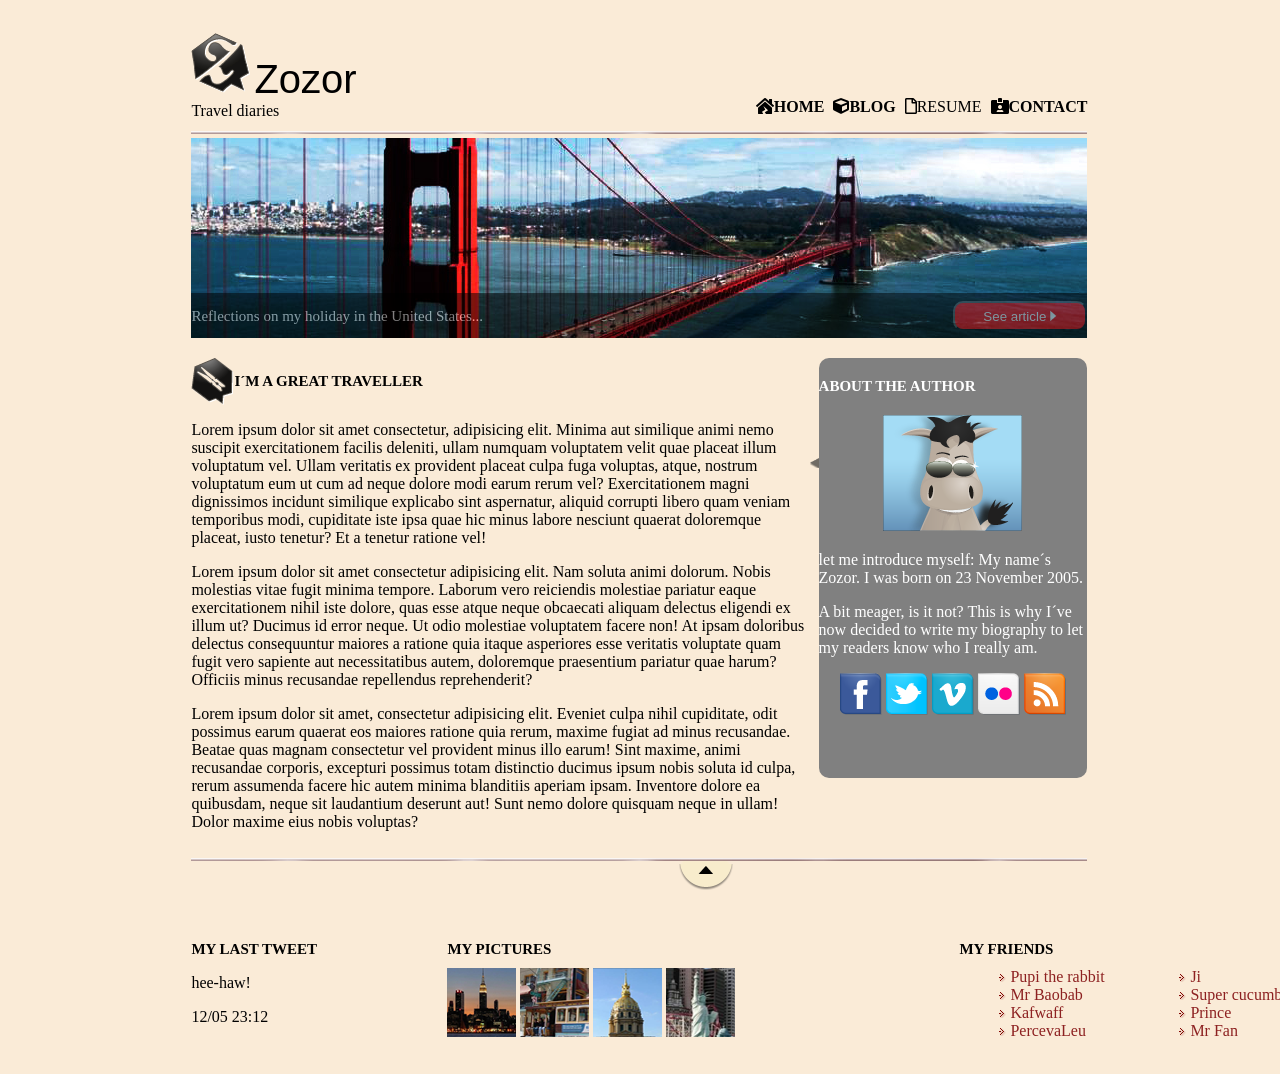
<file: lab3.html>
<!DOCTYPE html>
<!--[if lt IE 7]>      <html class="no-js lt-ie9 lt-ie8 lt-ie7"> <![endif]-->
<!--[if IE 7]>         <html class="no-js lt-ie9 lt-ie8"> <![endif]-->
<!--[if IE 8]>         <html class="no-js lt-ie9"> <![endif]-->
<!--[if gt IE 8]><!-->
<html class="no-js">
<!--<![endif]-->

<head>
    <meta charset="utf-8">
    <meta http-equiv="X-UA-Compatible" content="IE=edge">
    <title>Laboratorio HTML-CSS</title>
    <meta name="description" content="HTML-CSS">
    <meta name="viewport" content="width=device-width, initial-scale=1">
    <link rel="stylesheet" href="/css/lab3Style.css">
    <link rel="stylesheet" href="https://use.fontawesome.com/releases/v5.8.2/css/all.css" integrity="sha384-oS3vJWv+0UjzBfQzYUhtDYW+Pj2yciDJxpsK1OYPAYjqT085Qq/1cq5FLXAZQ7Ay" crossorigin="anonymous">
</head>

<body class="cuerpo">
    <header class="cabecera">
        <figure class="logo">
            <img src="/img/zozor_logo.png">
            <span>Zozor</span>
            <figcaption>Travel diaries</figcaption>
        </figure>
        <nav class="barra">
            <ul class="lista">
                <li><a href="index.html" class="fas fa-house-damage">HOME</a></li>
                <li><a href="turismo.html" class="fas fa-cube">BLOG</a></li>
                <li><a href="lab3.html" class="far fa-file">RESUME</a></li>
                <li><a href="contactos.html" class="fas fa-id-card-alt">CONTACT</a></li>
            </ul>
        </nav>
    </header>
    <figure class="separador">
        <img src="/img/separateur.png">
    </figure>
    <section class="fondo">
        <div class="trasparente">
            <p>Reflections on my holiday in the United States...</p>
            <button><a href="">See article <img src="/img/flecheblanchedroite.png" alt=""></a></button>
        </div>
    </section>
    <section class="contenido">
        <article class="contenido1">
            <div>
                <img src="img/ico_epingle.png" alt="">
                <h1>I´M A GREAT TRAVELLER</h1>
            </div>
            <p>Lorem ipsum dolor sit amet consectetur, adipisicing elit. Minima aut similique animi nemo suscipit exercitationem facilis deleniti, ullam numquam voluptatem velit quae placeat illum voluptatum vel. Ullam veritatis ex provident placeat culpa
                fuga voluptas, atque, nostrum voluptatum eum ut cum ad neque dolore modi earum rerum vel? Exercitationem magni dignissimos incidunt similique explicabo sint aspernatur, aliquid corrupti libero quam veniam temporibus modi, cupiditate iste
                ipsa quae hic minus labore nesciunt quaerat doloremque placeat, iusto tenetur? Et a tenetur ratione vel!</p>
            <p>Lorem ipsum dolor sit amet consectetur adipisicing elit. Nam soluta animi dolorum. Nobis molestias vitae fugit minima tempore. Laborum vero reiciendis molestiae pariatur eaque exercitationem nihil iste dolore, quas esse atque neque obcaecati
                aliquam delectus eligendi ex illum ut? Ducimus id error neque. Ut odio molestiae voluptatem facere non! At ipsam doloribus delectus consequuntur maiores a ratione quia itaque asperiores esse veritatis voluptate quam fugit vero sapiente
                aut necessitatibus autem, doloremque praesentium pariatur quae harum? Officiis minus recusandae repellendus reprehenderit?</p>
            <p>Lorem ipsum dolor sit amet, consectetur adipisicing elit. Eveniet culpa nihil cupiditate, odit possimus earum quaerat eos maiores ratione quia rerum, maxime fugiat ad minus recusandae. Beatae quas magnam consectetur vel provident minus illo
                earum! Sint maxime, animi recusandae corporis, excepturi possimus totam distinctio ducimus ipsum nobis soluta id culpa, rerum assumenda facere hic autem minima blanditiis aperiam ipsam. Inventore dolore ea quibusdam, neque sit laudantium
                deserunt aut! Sunt nemo dolore quisquam neque in ullam! Dolor maxime eius nobis voluptas?</p>
        </article>
        <img src="/img/bulle.png" alt="" class="indicador">
        <article class="contenido2">
            <aside class="barraDerecha">
                <h1>ABOUT THE AUTHOR</h1>
                <figure class="descripcion">
                    <img src="/img/zozor_classe.png" alt="">
                </figure>
                <p>let me introduce myself: My name´s Zozor. I was born on 23 November 2005.</p>
                <p>A bit meager, is it not? This is why I´ve now decided to write my biography to let my readers know who I really am.</p>
                <figure class="enlases">
                    <a href=""><img src="/img/facebook.png" alt=""></a>
                    <a href=""><img src="/img/twitter.png" alt=""></a>
                    <a href=""><img src="/img/vimeo.png" alt=""></a>
                    <a href=""><img src="/img/flickr.png" alt=""></a>
                    <a href=""><img src="/img/rss.png" alt=""></a>
                </figure>
            </aside>
        </article>
    </section>
    <figure class="separador">
        <img src="/img/separateur.png" alt="">
    </figure>
    <figure class="top">
        <a href=""><img src="/img/ico_top.png" alt=""></a>
    </figure>
    <footer class="pie">
        <footer class="pie1">
            <h1>MY LAST TWEET</h1>
            <p>hee-haw!</p>
            <time>12/05 23:12</time>
        </footer>
        <footer class="pie2">
            <h1>MY PICTURES</h1>
            <figure>
                <a href=""><img src="/img/photo1.jpg" alt=""></a>
                <a href=""><img src="/img/photo2.jpg" alt=""></a>
                <a href=""><img src="/img/photo3.jpg" alt=""></a>
                <a href=""><img src="/img/photo4.jpg" alt=""></a>
            </figure>
        </footer>
        <footer class="pie3">
            <h1>MY FRIENDS</h1>
            <ul>
                <li> <img src="/img/ico_liensexterne.png" alt=""> <a href="">Pupi the rabbit</a></li>
                <li> <img src="/img/ico_liensexterne.png" alt=""> <a href="">Mr Baobab</a></li>
                <li> <img src="/img/ico_liensexterne.png" alt=""> <a href="">Kafwaff</a></li>
                <li> <img src="/img/ico_liensexterne.png" alt=""> <a href="">PercevaLeu</a></li>
                <li> <img src="/img/ico_liensexterne.png" alt=""> <a href="">Ji</a></li>
                <li> <img src="/img/ico_liensexterne.png" alt=""> <a href="">Super cucumber</a></li>
                <li> <img src="/img/ico_liensexterne.png" alt=""> <a href="">Prince</a></li>
                <li> <img src="/img/ico_liensexterne.png" alt=""> <a href="">Mr Fan</a></li>
            </ul>
        </footer>
    </footer>
</body>

</html>
</file>
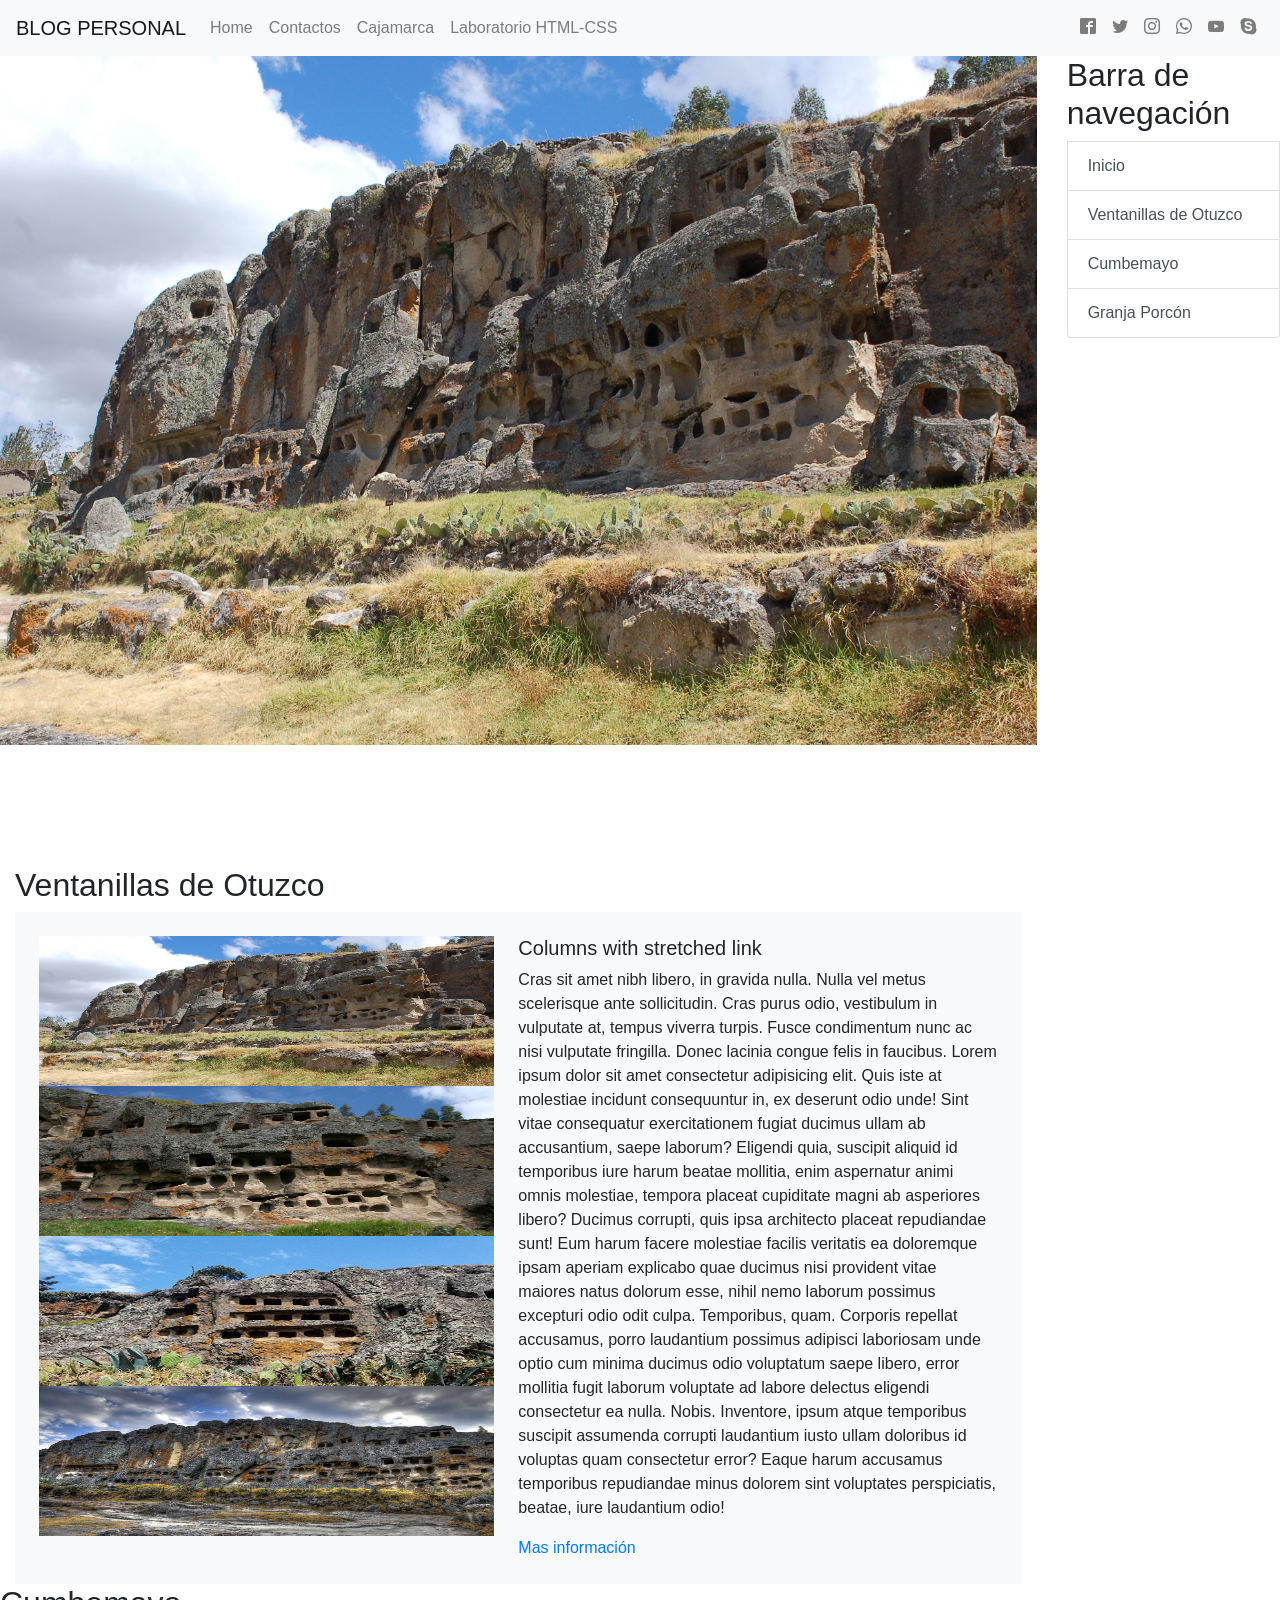
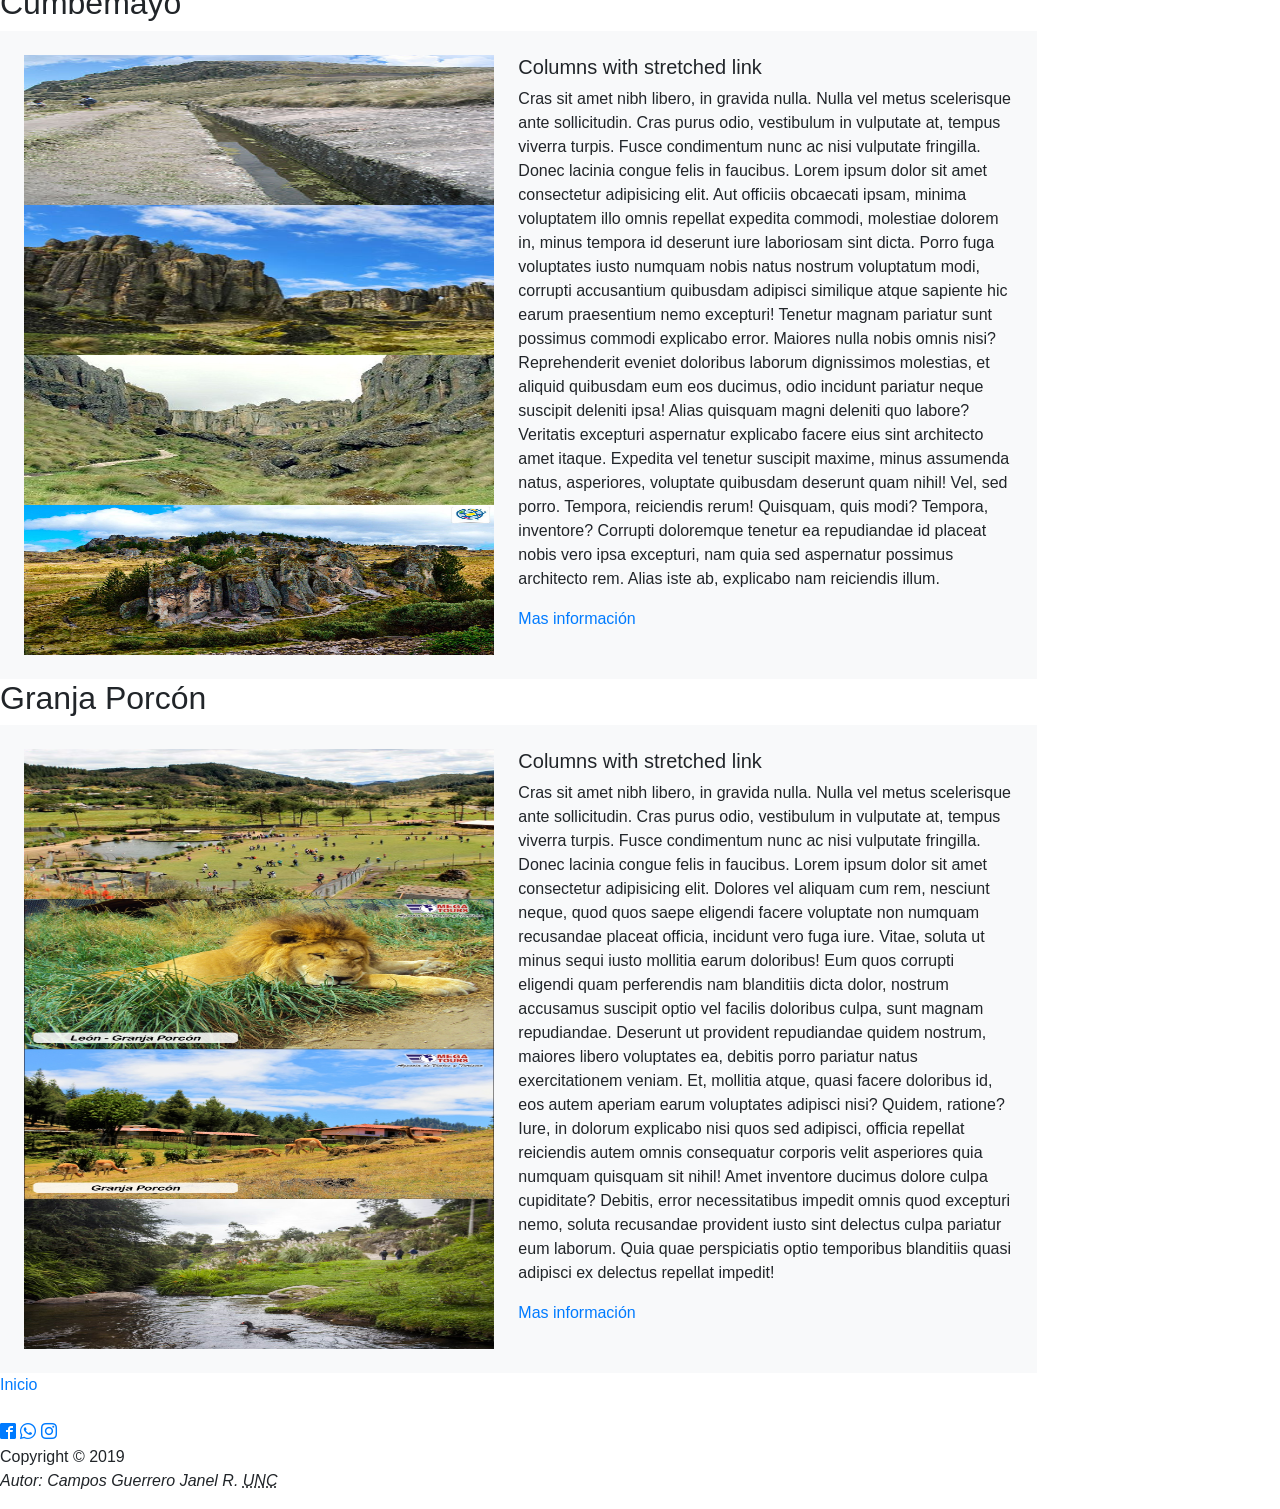
<file: turismo.html>
<!DOCTYPE html>
<html>

<head>
    <meta charset="UTF-8">
    <title>Guía Turística</title>
    <link rel="stylesheet" href="css/estilosGuia.css">
    <link rel="stylesheet" href="/bootstrap/css/bootstrap.min.css">
    <link rel="stylesheet" href="/ifonts/style.css">
</head>

<body class="row">
    <div class="container">
        <nav class="navbar navbar-expand-lg navbar-light bg-light">
            <a class="navbar-brand" href="#">Navbar</a>
            <button class="navbar-toggler" type="button" data-toggle="collapse" data-target="#navbarNav" aria-controls="navbarNav" aria-expanded="false" aria-label="Toggle navigation">
                      <span class="navbar-toggler-icon"></span>
                    </button>
            <div class="collapse navbar-collapse" id="navbarNav">
                <ul class="navbar-nav">
                    <li class="nav-item active">
                        <a class="nav-link" href="#">Home <span class="sr-only">(current)</span></a>
                    </li>
                    <li class="nav-item">
                        <a class="nav-link" href="#">Features</a>
                    </li>
                    <li class="nav-item">
                        <a class="nav-link" href="#">Pricing</a>
                    </li>
                    <li class="nav-item">
                        <a class="nav-link disabled" href="#" tabindex="-1" aria-disabled="true">Disabled</a>
                    </li>
                </ul>
            </div>
        </nav>
    </div>
    <header id="cabecera" class="container-fluid col-lg-12">
        <nav class="navbar navbar-expand-lg navbar-light bg-light fixed-top">
            <a class="navbar-brand" href="#">BLOG PERSONAL</a>
            <button class="navbar-toggler" type="button" data-toggle="collapse" data-target="#navbarSupportedContent" aria-controls="navbarSupportedContent" aria-expanded="false" aria-label="Toggle navigation">
                <span class="navbar-toggler-icon"></span>
            </button>

            <div class="collapse navbar-collapse" id="navbarSupportedContent">
                <ul class="navbar-nav mr-auto">
                    <li class="nav-item">
                        <a class="nav-link" href="index.html">Home <span class="sr-only">(current)</span></a>
                    </li>
                    <li class="nav-item">
                        <a class="nav-link" href="contactos.html">Contactos</a>
                    </li>
                    <li class="nav-item">
                        <a class="nav-link" href="turismo.html">Cajamarca</a>
                    </li>
                    <li class="nav-item">
                        <a class="nav-link" href="lab3.html">Laboratorio HTML-CSS</a>
                    </li>
                </ul>
                <ul class="navbar-nav nav-flex-icons">
                    <li class="nav-item">
                        <a href="#" class="nav-link">
                            <spam class="icon-facebook2"></spam>
                        </a>
                    </li>
                    <li class="nav-item">
                        <a href="#" class="nav-link">
                            <spam class="icon-twitter"></spam>
                        </a>
                    </li>
                    <li class="nav-item">
                        <a href="#" class="nav-link">
                            <spam class="icon-instagram"></spam>
                        </a>
                    </li>
                    <li class="nav-item">
                        <a href="#" class="nav-link">
                            <spam class="icon-whatsapp"></spam>
                        </a>
                    </li>
                    <li class="nav-item">
                        <a href="#" class="nav-link">
                            <spam class="icon-youtube"></spam>
                        </a>
                    </li>
                    <li class="nav-item">
                        <a href="#" class="nav-link">
                            <spam class="icon-skype"></spam>
                        </a>
                    </li>
                </ul>
            </div>
        </nav>
    </header>
    <section class="row container col-lg-12">
        <section class="col-lg-10">
            <div class="bd-example">
                <div id="carouselExampleCaptions" class="carousel slide" data-ride="carousel">
                    <ol class="carousel-indicators">
                        <li data-target="#carouselExampleCaptions" data-slide-to="0" class="active"></li>
                        <li data-target="#carouselExampleCaptions" data-slide-to="1"></li>
                        <li data-target="#carouselExampleCaptions" data-slide-to="2"></li>
                    </ol>
                    <div class="carousel-inner">
                        <div class="carousel-item active">
                            <img src="/imgTurismo/ventanilla.jpg" class="img-fluid" alt="Responsive image">
                            <div class="carousel-caption d-none d-md-block">
                                <h5>Ventanillas de Oruzco</h5>
                                <p>Nulla vitae elit libero, a pharetra augue mollis interdum.</p>
                            </div>
                        </div>
                        <div class="carousel-item">
                            <img src="/imgTurismo/cumbemayo3.jpg" class="img-fluid" alt="Responsive image">
                            <div class="carousel-caption d-none d-md-block">
                                <h5>Cumbemayo</h5>
                                <p>Lorem ipsum dolor sit amet, consectetur adipiscing elit.</p>
                            </div>
                        </div>
                        <div class="carousel-item">
                            <img src="/imgTurismo/porcon3.jpg" class="img-fluid" alt="Responsive image">
                            <div class="carousel-caption d-none d-md-block">
                                <h5>Granja Porcón</h5>
                                <p>Praesent commodo cursus magna, vel scelerisque nisl consectetur.</p>
                            </div>
                        </div>
                    </div>
                    <a class="carousel-control-prev" href="#carouselExampleCaptions" role="button" data-slide="prev">
                        <span class="carousel-control-prev-icon" aria-hidden="true"></span>
                        <span class="sr-only">Previous</span>
                    </a>
                    <a class="carousel-control-next" href="#carouselExampleCaptions" role="button" data-slide="next">
                        <span class="carousel-control-next-icon" aria-hidden="true"></span>
                        <span class="sr-only">Next</span>
                    </a>
                </div>
            </div>
            <article id="vO" class="container">
                <h2>Ventanillas de Otuzco</h2>
                <div class="row no-gutters bg-light position-relative">
                    <div class="col-md-6 mb-md-0 p-md-4">
                        <img src="/imgTurismo/ventanilla.jpg" class="w-100" alt="...">
                        <img src="/imgTurismo/ventanilla1.jpg" class="w-100" alt="...">
                        <img src="/imgTurismo/ventanilla2.jpg" class="w-100" alt="...">
                        <img src="/imgTurismo/ventanilla3.jpg" class="w-100" alt="...">
                    </div>
                    <div class="col-md-6 position-static p-4 pl-md-0">
                        <h5 class="mt-0">Columns with stretched link</h5>
                        <p>Cras sit amet nibh libero, in gravida nulla. Nulla vel metus scelerisque ante sollicitudin. Cras purus odio, vestibulum in vulputate at, tempus viverra turpis. Fusce condimentum nunc ac nisi vulputate fringilla. Donec lacinia congue
                            felis in faucibus. Lorem ipsum dolor sit amet consectetur adipisicing elit. Quis iste at molestiae incidunt consequuntur in, ex deserunt odio unde! Sint vitae consequatur exercitationem fugiat ducimus ullam ab accusantium,
                            saepe laborum? Eligendi quia, suscipit aliquid id temporibus iure harum beatae mollitia, enim aspernatur animi omnis molestiae, tempora placeat cupiditate magni ab asperiores libero? Ducimus corrupti, quis ipsa architecto placeat
                            repudiandae sunt! Eum harum facere molestiae facilis veritatis ea doloremque ipsam aperiam explicabo quae ducimus nisi provident vitae maiores natus dolorum esse, nihil nemo laborum possimus excepturi odio odit culpa. Temporibus,
                            quam. Corporis repellat accusamus, porro laudantium possimus adipisci laboriosam unde optio cum minima ducimus odio voluptatum saepe libero, error mollitia fugit laborum voluptate ad labore delectus eligendi consectetur ea
                            nulla. Nobis. Inventore, ipsum atque temporibus suscipit assumenda corrupti laudantium iusto ullam doloribus id voluptas quam consectetur error? Eaque harum accusamus temporibus repudiandae minus dolorem sint voluptates perspiciatis,
                            beatae, iure laudantium odio!</p>
                        <a href="#" class="stretched-link">Mas información</a>
                    </div>
                </div>
            </article>
            <article id="C">
                <h2>Cumbemayo</h2>
                <div class="row no-gutters bg-light position-relative">
                    <div class="col-md-6 mb-md-0 p-md-4">
                        <img src="/imgTurismo/cumbemayo.jpg" class="w-100" alt="...">
                        <img src="/imgTurismo/cumbemayo1.jpg" class="w-100" alt="...">
                        <img src="/imgTurismo/cumbemayo2.jpg" class="w-100" alt="...">
                        <img src="/imgTurismo/cumbemayo3.jpg" class="w-100" alt="...">

                    </div>
                    <div class="col-md-6 position-static p-4 pl-md-0">
                        <h5 class="mt-0">Columns with stretched link</h5>
                        <p>Cras sit amet nibh libero, in gravida nulla. Nulla vel metus scelerisque ante sollicitudin. Cras purus odio, vestibulum in vulputate at, tempus viverra turpis. Fusce condimentum nunc ac nisi vulputate fringilla. Donec lacinia congue
                            felis in faucibus. Lorem ipsum dolor sit amet consectetur adipisicing elit. Aut officiis obcaecati ipsam, minima voluptatem illo omnis repellat expedita commodi, molestiae dolorem in, minus tempora id deserunt iure laboriosam
                            sint dicta. Porro fuga voluptates iusto numquam nobis natus nostrum voluptatum modi, corrupti accusantium quibusdam adipisci similique atque sapiente hic earum praesentium nemo excepturi! Tenetur magnam pariatur sunt possimus
                            commodi explicabo error. Maiores nulla nobis omnis nisi? Reprehenderit eveniet doloribus laborum dignissimos molestias, et aliquid quibusdam eum eos ducimus, odio incidunt pariatur neque suscipit deleniti ipsa! Alias quisquam
                            magni deleniti quo labore? Veritatis excepturi aspernatur explicabo facere eius sint architecto amet itaque. Expedita vel tenetur suscipit maxime, minus assumenda natus, asperiores, voluptate quibusdam deserunt quam nihil!
                            Vel, sed porro. Tempora, reiciendis rerum! Quisquam, quis modi? Tempora, inventore? Corrupti doloremque tenetur ea repudiandae id placeat nobis vero ipsa excepturi, nam quia sed aspernatur possimus architecto rem. Alias iste
                            ab, explicabo nam reiciendis illum.</p>
                        <a href="#" class="stretched-link">Mas información</a>
                    </div>
                </div>
            </article>

            <article id="gP">
                <h2>Granja Porcón</h2>
                <div class="row no-gutters bg-light position-relative">
                    <div class="col-md-6 mb-md-0 p-md-4">
                        <img src="/imgTurismo/porcon.jpg" class="w-100" alt="...">
                        <img src="/imgTurismo/porcon1.jpg" class="w-100" alt="...">
                        <img src="/imgTurismo/porcon2.jpg" class="w-100" alt="...">
                        <img src="/imgTurismo/porcon3.jpg" class="w-100" alt="...">
                    </div>
                    <div class="col-md-6 position-static p-4 pl-md-0">
                        <h5 class="mt-0">Columns with stretched link</h5>
                        <p>Cras sit amet nibh libero, in gravida nulla. Nulla vel metus scelerisque ante sollicitudin. Cras purus odio, vestibulum in vulputate at, tempus viverra turpis. Fusce condimentum nunc ac nisi vulputate fringilla. Donec lacinia congue
                            felis in faucibus. Lorem ipsum dolor sit amet consectetur adipisicing elit. Dolores vel aliquam cum rem, nesciunt neque, quod quos saepe eligendi facere voluptate non numquam recusandae placeat officia, incidunt vero fuga iure.
                            Vitae, soluta ut minus sequi iusto mollitia earum doloribus! Eum quos corrupti eligendi quam perferendis nam blanditiis dicta dolor, nostrum accusamus suscipit optio vel facilis doloribus culpa, sunt magnam repudiandae. Deserunt
                            ut provident repudiandae quidem nostrum, maiores libero voluptates ea, debitis porro pariatur natus exercitationem veniam. Et, mollitia atque, quasi facere doloribus id, eos autem aperiam earum voluptates adipisci nisi? Quidem,
                            ratione? Iure, in dolorum explicabo nisi quos sed adipisci, officia repellat reiciendis autem omnis consequatur corporis velit asperiores quia numquam quisquam sit nihil! Amet inventore ducimus dolore culpa cupiditate? Debitis,
                            error necessitatibus impedit omnis quod excepturi nemo, soluta recusandae provident iusto sint delectus culpa pariatur eum laborum. Quia quae perspiciatis optio temporibus blanditiis quasi adipisci ex delectus repellat impedit!</p>
                        <a href="#" class="stretched-link">Mas información</a>
                    </div>
                </div>
            </article>
        </section>
        <aside class="col-lg-2 ">
            <div id="list-example " class="list-group position-fixed ">
                <h2 id="barraNavegacion ">Barra de navegación</h2>
                <a class="list-group-item list-group-item-action " href="#">Inicio</a>
                <a class="list-group-item list-group-item-action " href="#vO">Ventanillas de Otuzco</a>
                <a class="list-group-item list-group-item-action " href="#C">Cumbemayo</a>
                <a class="list-group-item list-group-item-action " href="#gP">Granja Porcón</a>
            </div>
        </aside>
    </section>
    <footer class="container col-lg-12 ">
        <a href="#cabecera ">Inicio</a>
        <br>
        <br>
        <a href="https://www.whatsapp.com/ ">
            <spam class="icon-facebook2 "></spam>
        </a>
        <a href="https://www.facebook.com/ ">
            <span class="icon-whatsapp "></span>
        </a>
        <a href="https://www.instagram.com/?hl=es ">
            <span class="icon-instagram "></span>
        </a>
        <br> Copyright &copy; 2019
        <address><em>Autor: Campos Guerrero Janel R. <abbr title="Universidad Nacional de Cajamrca ">UNC</abbr></em></address>
    </footer>
    <script src="/bootstrap/js/jquery.js "></script>
    <script src="/bootstrap/js/bootstrap.min.js "></script>
    </boMas información
</file>
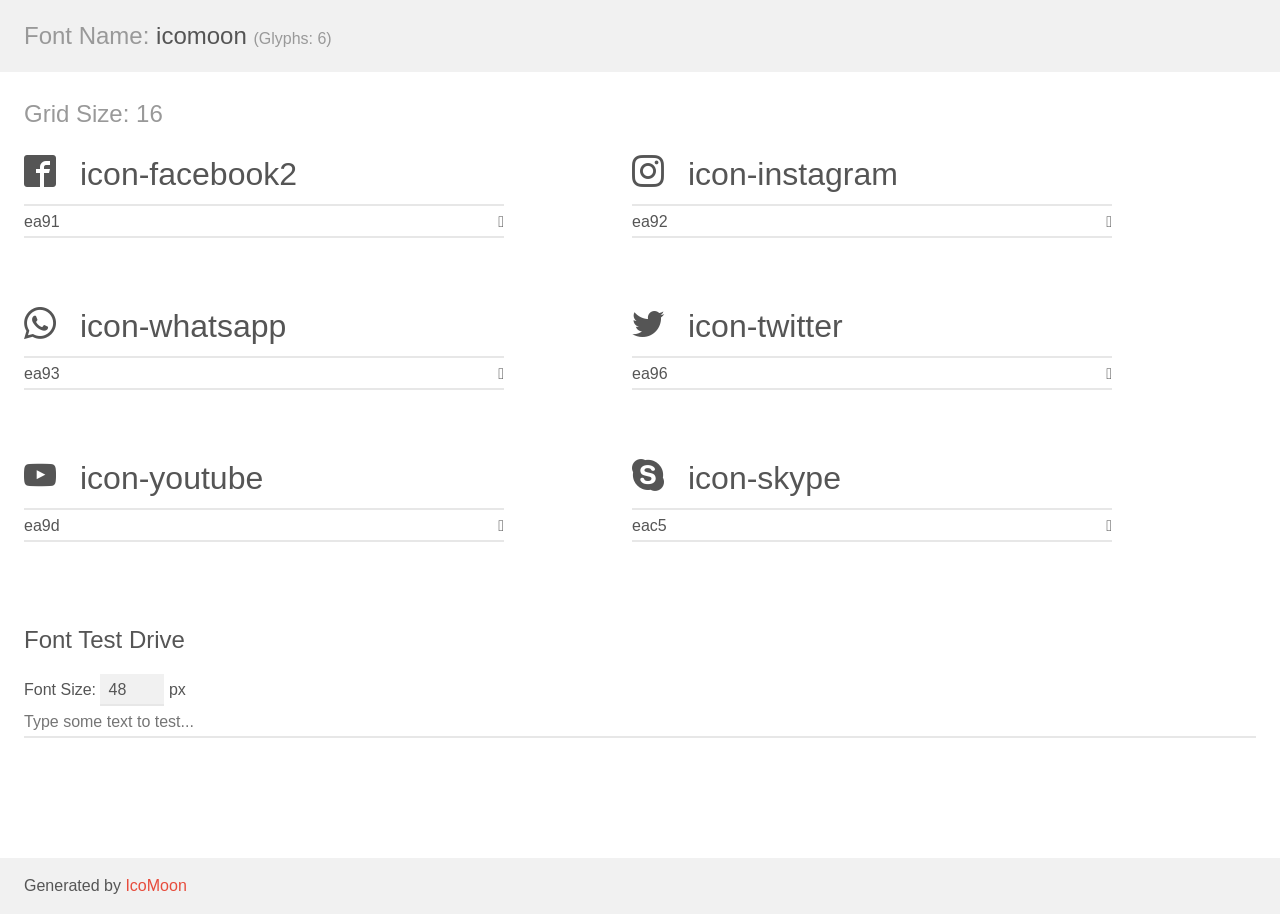
<file: ifonts/demo.html>
<!doctype html>
<html>
<head>
    <meta charset="utf-8">
    <title>IcoMoon Demo</title>
    <meta name="description" content="An Icon Font Generated By IcoMoon.io">
    <meta name="viewport" content="width=device-width, initial-scale=1">
    <link rel="stylesheet" href="demo-files/demo.css">
    <link rel="stylesheet" href="style.css"></head>
<body>
    <div class="bgc1 clearfix">
        <h1 class="mhmm mvm"><span class="fgc1">Font Name:</span> icomoon <small class="fgc1">(Glyphs:&nbsp;6)</small></h1>
    </div>
    <div class="clearfix mhl ptl">
        <h1 class="mvm mtn fgc1">Grid Size: 16</h1>
        <div class="glyph fs1">
            <div class="clearfix bshadow0 pbs">
                <span class="icon-facebook2">
                
                </span>
                <span class="mls"> icon-facebook2</span>
            </div>
            <fieldset class="fs0 size1of1 clearfix hidden-false">
                <input type="text" readonly value="ea91" class="unit size1of2" />
                <input type="text" maxlength="1" readonly value="&#xea91;" class="unitRight size1of2 talign-right" />
            </fieldset>
            <div class="fs0 bshadow0 clearfix hidden-true">
                <span class="unit pvs fgc1">liga: </span>
                <input type="text" readonly value="facebook2, brand11" class="liga unitRight" />
            </div>
        </div>
        <div class="glyph fs1">
            <div class="clearfix bshadow0 pbs">
                <span class="icon-instagram">
                
                </span>
                <span class="mls"> icon-instagram</span>
            </div>
            <fieldset class="fs0 size1of1 clearfix hidden-false">
                <input type="text" readonly value="ea92" class="unit size1of2" />
                <input type="text" maxlength="1" readonly value="&#xea92;" class="unitRight size1of2 talign-right" />
            </fieldset>
            <div class="fs0 bshadow0 clearfix hidden-true">
                <span class="unit pvs fgc1">liga: </span>
                <input type="text" readonly value="instagram, brand12" class="liga unitRight" />
            </div>
        </div>
        <div class="glyph fs1">
            <div class="clearfix bshadow0 pbs">
                <span class="icon-whatsapp">
                
                </span>
                <span class="mls"> icon-whatsapp</span>
            </div>
            <fieldset class="fs0 size1of1 clearfix hidden-false">
                <input type="text" readonly value="ea93" class="unit size1of2" />
                <input type="text" maxlength="1" readonly value="&#xea93;" class="unitRight size1of2 talign-right" />
            </fieldset>
            <div class="fs0 bshadow0 clearfix hidden-true">
                <span class="unit pvs fgc1">liga: </span>
                <input type="text" readonly value="whatsapp, brand13" class="liga unitRight" />
            </div>
        </div>
        <div class="glyph fs1">
            <div class="clearfix bshadow0 pbs">
                <span class="icon-twitter">
                
                </span>
                <span class="mls"> icon-twitter</span>
            </div>
            <fieldset class="fs0 size1of1 clearfix hidden-false">
                <input type="text" readonly value="ea96" class="unit size1of2" />
                <input type="text" maxlength="1" readonly value="&#xea96;" class="unitRight size1of2 talign-right" />
            </fieldset>
            <div class="fs0 bshadow0 clearfix hidden-true">
                <span class="unit pvs fgc1">liga: </span>
                <input type="text" readonly value="twitter, brand16" class="liga unitRight" />
            </div>
        </div>
        <div class="glyph fs1">
            <div class="clearfix bshadow0 pbs">
                <span class="icon-youtube">
                
                </span>
                <span class="mls"> icon-youtube</span>
            </div>
            <fieldset class="fs0 size1of1 clearfix hidden-false">
                <input type="text" readonly value="ea9d" class="unit size1of2" />
                <input type="text" maxlength="1" readonly value="&#xea9d;" class="unitRight size1of2 talign-right" />
            </fieldset>
            <div class="fs0 bshadow0 clearfix hidden-true">
                <span class="unit pvs fgc1">liga: </span>
                <input type="text" readonly value="youtube, brand21" class="liga unitRight" />
            </div>
        </div>
        <div class="glyph fs1">
            <div class="clearfix bshadow0 pbs">
                <span class="icon-skype">
                
                </span>
                <span class="mls"> icon-skype</span>
            </div>
            <fieldset class="fs0 size1of1 clearfix hidden-false">
                <input type="text" readonly value="eac5" class="unit size1of2" />
                <input type="text" maxlength="1" readonly value="&#xeac5;" class="unitRight size1of2 talign-right" />
            </fieldset>
            <div class="fs0 bshadow0 clearfix hidden-true">
                <span class="unit pvs fgc1">liga: </span>
                <input type="text" readonly value="skype, brand60" class="liga unitRight" />
            </div>
        </div>
    </div>

    <!--[if gt IE 8]><!-->
    <div class="mhl clearfix mbl">
        <h1>Font Test Drive</h1>
        <label>
            Font Size: <input id="fontSize" type="number" class="textbox0 mbm"
            min="8" value="48" />
            px
        </label>
        <input id="testText" type="text" class="phl size1of1 mvl"
        placeholder="Type some text to test..." value=""/>
        <div id="testDrive" class="icon-" style="font-family: icomoon">&nbsp;
        </div>
    </div>
    <!--<![endif]-->
    <div class="bgc1 clearfix">
        <p class="mhl">Generated by <a href="https://icomoon.io/app">IcoMoon</a></p>
    </div>

    <script src="demo-files/demo.js"></script>
</body>
</html>
</file>
<file: css/lab3Style.css>
.cuerpo {
    background: antiquewhite;
    width: 100%;
    padding: 25px;
    margin-left: 13%;
}

.cabecera {
    width: 70%;
    margin: 0;
    display: flex;
}

.logo {
    width: 20%;
    margin: 0;
}

.logo span {
    font-family: 'Trebuchet MS', 'Lucida Sans Unicode', 'Lucida Grande', 'Lucida Sans', Arial, sans-serif;
    font-size: 40px;
}

.barra {
    width: 80%;
    margin: 0;
    text-align: right;
}

.lista {
    display: inline-block;
    margin: 0;
    position: relative;
    top: 64.5px;
}

.lista li {
    display: inline-block;
    margin-left: 5px;
}

.lista li a {
    text-decoration: none;
    color: black;
}

.separador {
    width: 70%;
    margin: 0;
}

.separador img {
    width: 100%;
    height: 3px;
    ;
}

.fondo {
    width: 70%;
    background-image: url(/img/sanfrancisco.jpg);
    height: 200px;
    margin: 0;
}

.trasparente {
    background: black;
    opacity: 0.5;
    width: 100%;
    height: 45px;
    margin: 0;
    position: relative;
    top: 155px;
    display: flex;
}

.fondo p {
    color: white;
    width: 85%;
    display: inline-block;
    font-size: 15px;
}

.fondo button {
    color: white;
    background: red;
    opacity: 0.9;
    width: 15%;
    height: 30px;
    position: relative;
    top: 8px;
    display: inline-block;
    border-radius: 10px;
}

.fondo button a {
    color: white;
    text-decoration: none;
}

.contenido {
    width: 70%;
    display: flex;
    margin: 0;
    padding: 0;
    margin-top: 20px;
}

.contenido1 {
    width: 69%;
    margin: 0;
}

.contenido1 div {
    width: 100%;
    margin: 0;
    display: flex;
    font-size: 9px;
}

.indicador {
    width: 1%;
    height: 10px;
    position: relative;
    top: 100px;
}

.contenido2 {
    width: 30%;
    height: 420px;
    margin: 0;
    background: gray;
    color: white;
    border-radius: 10px;
}

.enlases {
    width: 100%;
    margin: 0;
    text-align: center;
}

.enlases img {
    display: inline-block;
}

.descripcion {
    text-align: center;
}

.top {
    position: relative;
    left: 35%;
    top: -20px;
}

.pie {
    width: 100%;
    display: flex;
}

.pie3 ul {
    columns: 2;
    margin: 0;
    text-align: left;
}

.pie3 ul li {
    display: block;
    margin: 0;
}

.pie3 ul li a {
    text-decoration: none;
    color: rgb(141, 33, 33);
}

.pie1 {
    width: 20%;
}

.pie2 {
    width: 40%;
    margin: 0;
    text-align: left;
}

.pie2 figure {
    margin: 0;
    display: inline-block;
}

.pie3 {
    width: 30%;
    margin: 0;
}

h1 {
    font-size: 15px;
}
</file>
<file: css/estilosGuia.css>
img {
    width: 100%;
    height: 150px;
}

#barraNavegacion {
    font-family: 'Courgette', cursive;
}

#cabecera {
    background-color: #363635;
}

.img-fluid {
    height: 90vh;
}

.carousel-item {
    height: 90vh;
}
</file>
<file: ifonts/style.css>
@font-face {
  font-family: 'icomoon';
  src:  url('fonts/icomoon.eot?lr4g0j');
  src:  url('fonts/icomoon.eot?lr4g0j#iefix') format('embedded-opentype'),
    url('fonts/icomoon.ttf?lr4g0j') format('truetype'),
    url('fonts/icomoon.woff?lr4g0j') format('woff'),
    url('fonts/icomoon.svg?lr4g0j#icomoon') format('svg');
  font-weight: normal;
  font-style: normal;
}

[class^="icon-"], [class*=" icon-"] {
  /* use !important to prevent issues with browser extensions that change fonts */
  font-family: 'icomoon' !important;
  speak: none;
  font-style: normal;
  font-weight: normal;
  font-variant: normal;
  text-transform: none;
  line-height: 1;

  /* Better Font Rendering =========== */
  -webkit-font-smoothing: antialiased;
  -moz-osx-font-smoothing: grayscale;
}

.icon-facebook2:before {
  content: "\ea91";
}
.icon-instagram:before {
  content: "\ea92";
}
.icon-whatsapp:before {
  content: "\ea93";
}
.icon-twitter:before {
  content: "\ea96";
}
.icon-youtube:before {
  content: "\ea9d";
}
.icon-skype:before {
  content: "\eac5";
}
</file>
<file: ifonts/demo-files/demo.css>
body {
  padding: 0;
  margin: 0;
  font-family: sans-serif;
  font-size: 1em;
  line-height: 1.5;
  color: #555;
  background: #fff;
}
h1 {
  font-size: 1.5em;
  font-weight: normal;
}
small {
  font-size: .66666667em;
}
a {
  color: #e74c3c;
  text-decoration: none;
}
a:hover, a:focus {
  box-shadow: 0 1px #e74c3c;
}
.bshadow0, input {
  box-shadow: inset 0 -2px #e7e7e7;
}
input:hover {
  box-shadow: inset 0 -2px #ccc;
}
input, fieldset {
  font-family: sans-serif;
  font-size: 1em;
  margin: 0;
  padding: 0;
  border: 0;
}
input {
  color: inherit;
  line-height: 1.5;
  height: 1.5em;
  padding: .25em 0;
}
input:focus {
  outline: none;
  box-shadow: inset 0 -2px #449fdb;
}
.glyph {
  font-size: 16px;
  width: 15em;
  padding-bottom: 1em;
  margin-right: 4em;
  margin-bottom: 1em;
  float: left;
  overflow: hidden;
}
.liga {
  width: 80%;
  width: calc(100% - 2.5em);
}
.talign-right {
  text-align: right;
}
.talign-center {
  text-align: center;
}
.bgc1 {
  background: #f1f1f1;
}
.fgc1 {
  color: #999;
}
.fgc0 {
  color: #000;
}
p {
  margin-top: 1em;
  margin-bottom: 1em;
}
.mvm {
  margin-top: .75em;
  margin-bottom: .75em;
}
.mtn {
  margin-top: 0;
}
.mtl, .mal {
  margin-top: 1.5em;
}
.mbl, .mal {
  margin-bottom: 1.5em;
}
.mal, .mhl {
  margin-left: 1.5em;
  margin-right: 1.5em;
}
.mhmm {
  margin-left: 1em;
  margin-right: 1em;
}
.mls {
  margin-left: .25em;
}
.ptl {
  padding-top: 1.5em;
}
.pbs, .pvs {
  padding-bottom: .25em;
}
.pvs, .pts {
  padding-top: .25em;
}
.unit {
  float: left;
}
.unitRight {
  float: right;
}
.size1of2 {
  width: 50%;
}
.size1of1 {
  width: 100%;
}
.clearfix:before, .clearfix:after {
  content: " ";
  display: table;
}
.clearfix:after {
  clear: both;
}
.hidden-true {
  display: none;
}
.textbox0 {
  width: 3em;
  background: #f1f1f1;
  padding: .25em .5em;
  line-height: 1.5;
  height: 1.5em;
}
#testDrive {
  display: block;
  padding-top: 24px;
  line-height: 1.5;
}
.fs0 {
  font-size: 16px;
}
.fs1 {
  font-size: 32px;
}
</file>
